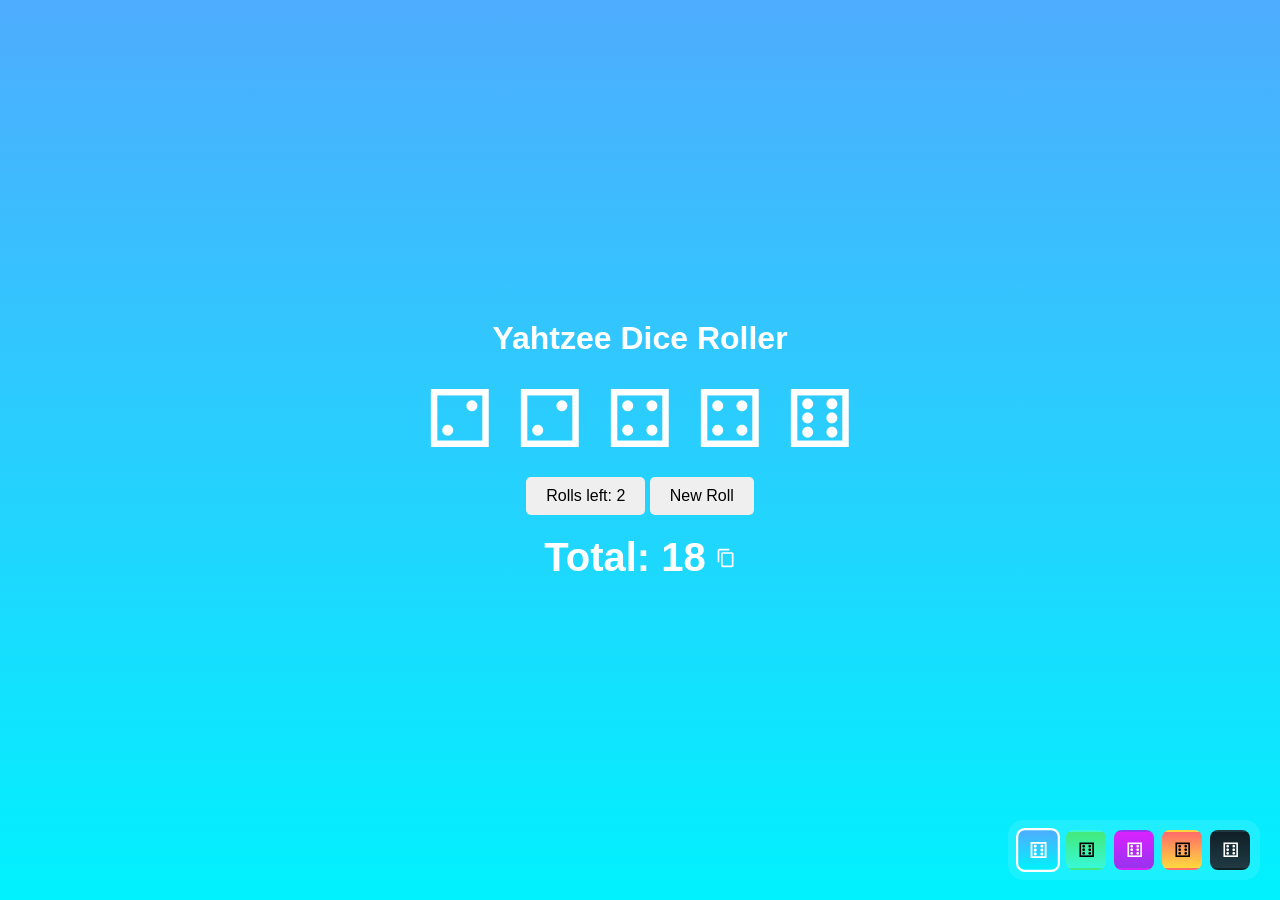
<file: dice_roller/index.html>
<!DOCTYPE html>
<html lang="en">
<head>
  <meta charset="UTF-8">
  <meta name="viewport" content="width=device-width, initial-scale=1.0">
  <title>Yahtzee Dice Roller</title>
  <style>
    * {
      margin: 0;
      padding: 0;
      box-sizing: border-box;
    }
    body {
      display: flex;
      flex-direction: column;
      justify-content: center;
      align-items: center;
      height: 100vh;
      font-family: Arial, sans-serif;
      transition: background 0.3s, color 0.3s;
    }
    h1 {
      margin-bottom: 20px;
    }
    .dice-container {
      display: flex;
      justify-content: center;
      gap: 10px;
    }
    .die {
      width: 80px;
      height: 80px;
      font-size: 80px;
      display: flex;
      justify-content: center;
      align-items: center;
      cursor: pointer;
      border-radius: 10px;
      transition: all 0.2s;
      color: inherit;
      padding-top: 5px;
    }
    .die.held {
      border: 2px solid red;
    }
    .controls {
      margin-top: 20px;
      display: flex;
      flex-direction: column;
      align-items: center;
      gap: 10px;
    }
    button {
      padding: 10px 20px;
      font-size: 16px;
      border-radius: 5px;
      border: none;
      cursor: pointer;
      transition: all 0.2s;
    }
    button:hover:not(:disabled) {
      background-color: #0078d7;
      color: white;
    }
    button:disabled {
      background-color: #cccccc;
      cursor: not-allowed;
    }
    .total-display {
      display: flex;
      align-items: center;
      gap: 10px;
      font-size: 40px;
      font-weight: bold;
      margin-top: 10px;
    }
    .copy-icon {
      width: 20px;
      height: 20px;
      cursor: pointer;
      fill: currentColor;
    }
    .copy-icon.success {
      fill: #00ff00;
    }
    .theme-selector {
      position: fixed;
      bottom: 20px;
      right: 20px;
      display: flex;
      gap: 8px;
      padding: 10px;
      background: rgba(255, 255, 255, 0.1);
      border-radius: 15px;
    }
    .theme-option {
      width: 40px;
      height: 40px;
      border-radius: 8px;
      cursor: pointer;
      position: relative;
      border: 2px solid transparent;
      transition: transform 0.2s;
    }
    .theme-option.selected {
      border: 2px solid white;
      transform: scale(1.1);
    }
    .theme-option:hover {
      transform: scale(1.05);
    }
    .theme-preview-die {
      font-size: 20px;
      position: absolute;
      top: 50%;
      left: 50%;
      transform: translate(-50%, -50%);
    }
  </style>
</head>
<body>
  <h1>Yahtzee Dice Roller</h1>
  
  <div class="dice-container" id="dice-container"></div>

  <div class="controls">
    <div>
      <button id="rolls-left" disabled>Rolls left: 2</button>
      <button id="new-roll">New Roll</button>
    </div>
    <div class="total-display">
      <span>Total: <span id="total">0</span></span>
      <svg class="copy-icon" id="copy-icon" viewBox="0 0 24 24">
        <path d="M19 21H8V7h11m0-2H8c-1.1 0-2 .9-2 2v14c0 1.1.9 2 2 2h11c1.1 0 2-.9 2-2V7c0-1.1-.9-2-2-2m-3-4H4c-1.1 0-2 .9-2 2v14h2V3h12V1z"/>
      </svg>
    </div>
  </div>

  <div class="theme-selector" id="theme-selector"></div>

  <script>
    const diceContainer = document.getElementById('dice-container');
    const rollsLeftButton = document.getElementById('rolls-left');
    const newRollButton = document.getElementById('new-roll');
    const copyIcon = document.getElementById('copy-icon');
    const totalDisplay = document.getElementById('total');
    const themeSelector = document.getElementById('theme-selector');

    let rollsLeft = 2;
    const dice = Array(5).fill({ value: null, held: false });

    const diceUnicode = ['⚀', '⚁', '⚂', '⚃', '⚄', '⚅'];

    const themes = [
      { name: 'blue', background: 'linear-gradient(to bottom, #4facfe, #00f2fe)', textColor: 'white' },
      { name: 'green', background: 'linear-gradient(to bottom, #43e97b, #38f9d7)', textColor: 'black' },
      { name: 'purple', background: 'linear-gradient(to bottom, #da22ff, #9733ee)', textColor: 'white' },
      { name: 'sunset', background: 'linear-gradient(to bottom, #ff6b6b, #ffd93d)', textColor: 'black' },
      { name: 'midnight', background: 'linear-gradient(to bottom, #0f2027, #203a43)', textColor: 'white' }
    ];

    function initializeDice() {
      diceContainer.innerHTML = '';
      dice.forEach((die, index) => {
        const dieDiv = document.createElement('div');
        dieDiv.className = `die ${die.held ? 'held' : ''}`;
        dieDiv.textContent = die.value ? diceUnicode[die.value - 1] : diceUnicode[0];
        dieDiv.onclick = () => toggleHold(index);
        diceContainer.appendChild(dieDiv);
      });
    }

    function rollDice(initialRoll = false) {
      if (!initialRoll && rollsLeft <= 0) return;
      
      dice.forEach((die, index) => {
        if (!die.held || initialRoll) {
          dice[index] = {
            value: Math.floor(Math.random() * 6) + 1,
            held: initialRoll ? false : die.held
          };
        }
      });
      
      if (!initialRoll) rollsLeft--;
      rollsLeftButton.textContent = `Rolls left: ${rollsLeft}`;
      rollsLeftButton.disabled = rollsLeft <= 0;
      
      updateTotal();
      initializeDice();
    }

    function newRoll() {
      rollsLeft = 2;
      rollDice(true);
    }

    function toggleHold(index) {
      dice[index].held = !dice[index].held;
      initializeDice();
    }

    function updateTotal() {
      totalDisplay.textContent = dice.reduce((sum, die) => sum + (die.value || 0), 0);
    }

    async function copyTotal() {
      try {
        await navigator.clipboard.writeText(totalDisplay.textContent);
        copyIcon.classList.add('success');
        copyIcon.innerHTML = '<path d="M21 7L9 19l-5.5-5.5 1.41-1.41L9 16.17 19.59 5.59 21 7z"/>';
        setTimeout(() => {
          copyIcon.classList.remove('success');
          copyIcon.innerHTML = '<path d="M19 21H8V7h11m0-2H8c-1.1 0-2 .9-2 2v14c0 1.1.9 2 2 2h11c1.1 0 2-.9 2-2V7c0-1.1-.9-2-2-2m-3-4H4c-1.1 0-2 .9-2 2v14h2V3h12V1z"/>';
        }, 2000);
      } catch (err) {
        console.error('Failed to copy text');
      }
    }

    function initializeThemes() {
      themes.forEach((theme, index) => {
        const themeDiv = document.createElement('div');
        themeDiv.className = `theme-option ${index === 0 ? 'selected' : ''}`;
        themeDiv.style.background = theme.background;
        themeDiv.dataset.theme = theme.name;
        
        const previewDie = document.createElement('span');
        previewDie.className = 'theme-preview-die';
        previewDie.textContent = '⚅';
        previewDie.style.color = theme.textColor;
        
        themeDiv.appendChild(previewDie);
        themeDiv.addEventListener('click', () => setTheme(theme));
        themeSelector.appendChild(themeDiv);
      });
    }

    function setTheme(theme) {
      document.body.style.background = theme.background;
      document.body.style.color = theme.textColor;
      
      document.querySelectorAll('.theme-option').forEach(option => {
        option.classList.remove('selected');
        if (option.dataset.theme === theme.name) {
          option.classList.add('selected');
        }
      });
      
      localStorage.setItem('selectedTheme', JSON.stringify(theme));
    }

    function loadSavedTheme() {
      const savedTheme = localStorage.getItem('selectedTheme');
      if (savedTheme) {
        const theme = JSON.parse(savedTheme);
        setTheme(theme);
      } else {
        setTheme(themes[0]);
      }
    }

    // Event Listeners
    rollsLeftButton.addEventListener('click', () => rollDice());
    newRollButton.addEventListener('click', newRoll);
    copyIcon.addEventListener('click', copyTotal);

    // Initialize the app
    initializeThemes();
    loadSavedTheme();
    newRoll();
  </script>
</body>
</html>
</file>
